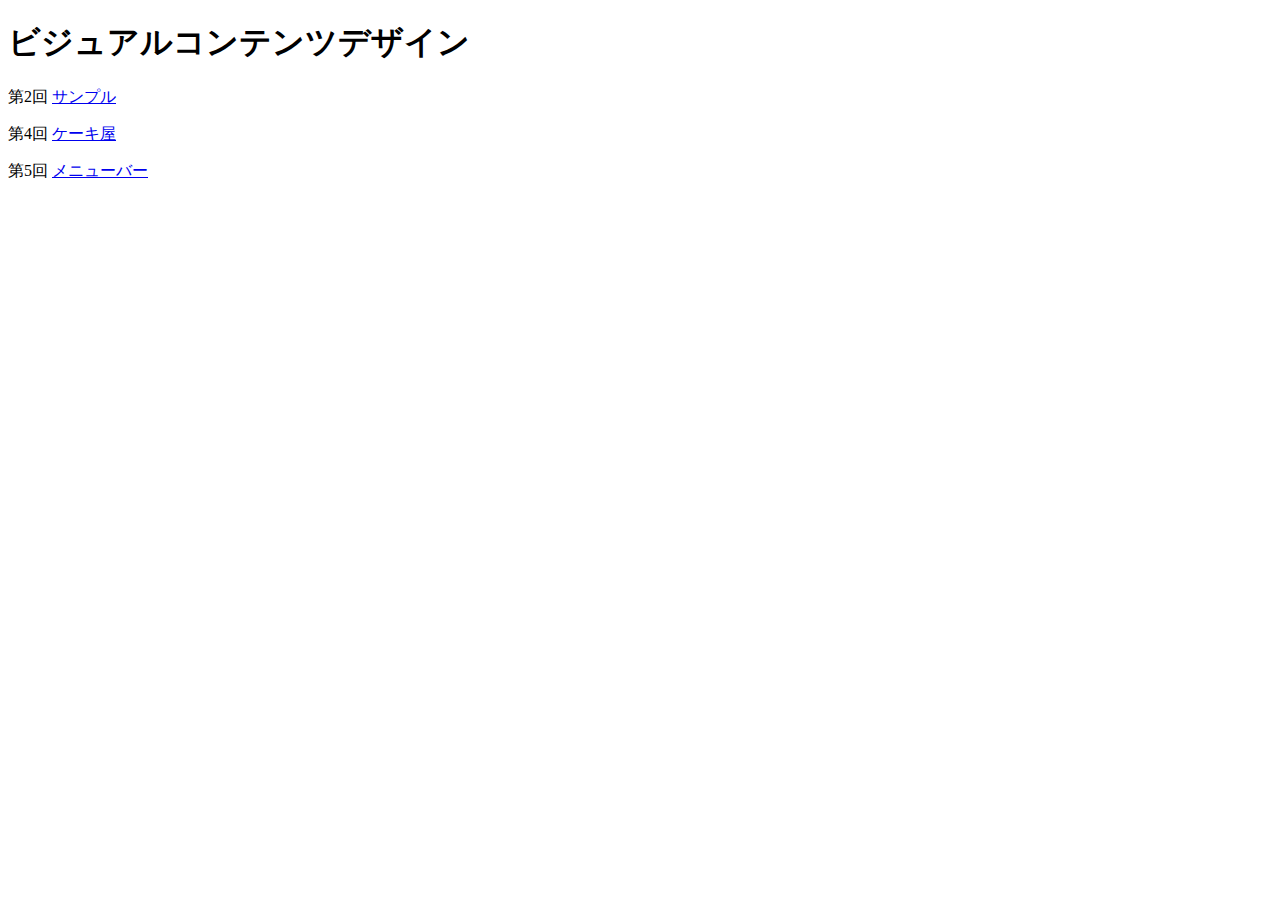
<file: index.html>
<!doctype html>
<html>
<head>
<meta charset="utf-8">
<title>ビジュアルコンテンツデザイン</title>
</head>

<body>
<h1>ビジュアルコンテンツデザイン</h1>
<p>第2回 <a href="第2回/サンプル.html">サンプル</a></p>
<p>第4回 <a href="第4回/div練習.html">ケーキ屋</a></p>
<p>第5回 <a href="第5回/テスト.html">メニューバー</a></p>
</body>
</html>
</file>
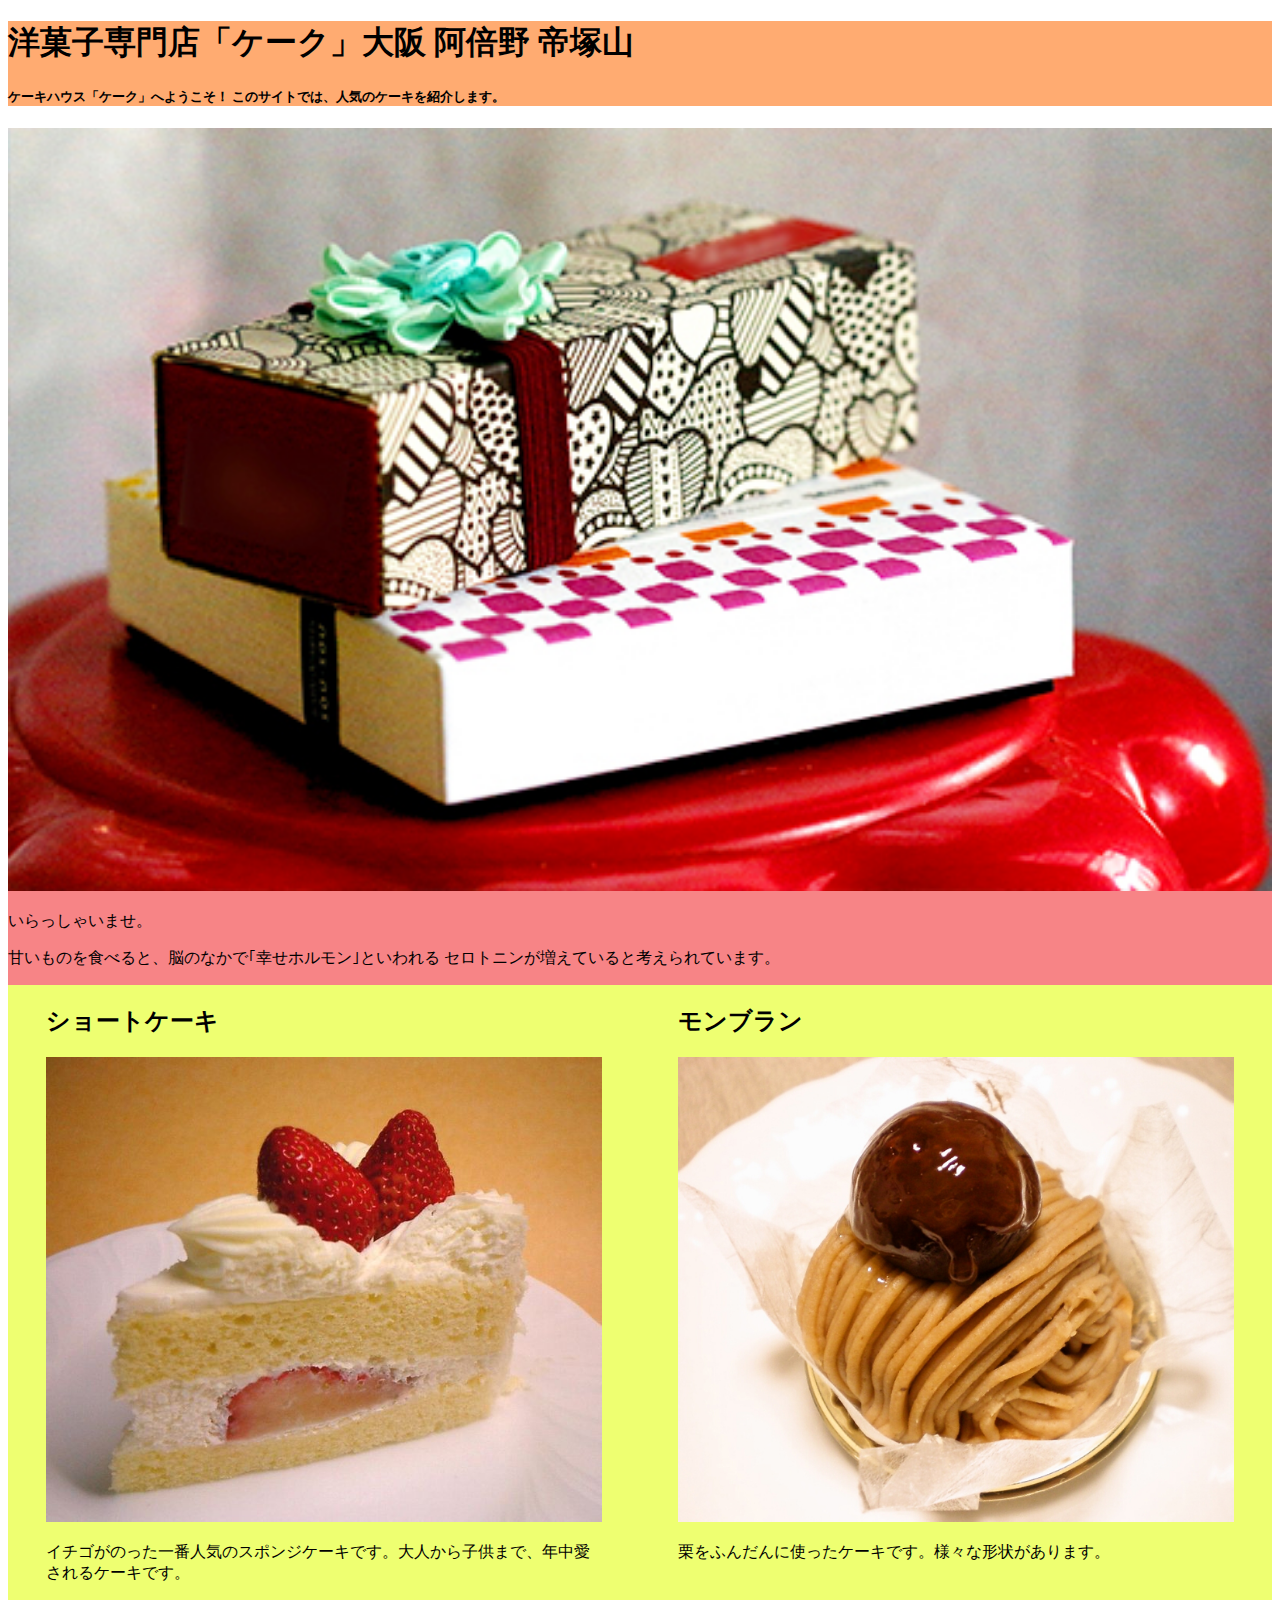
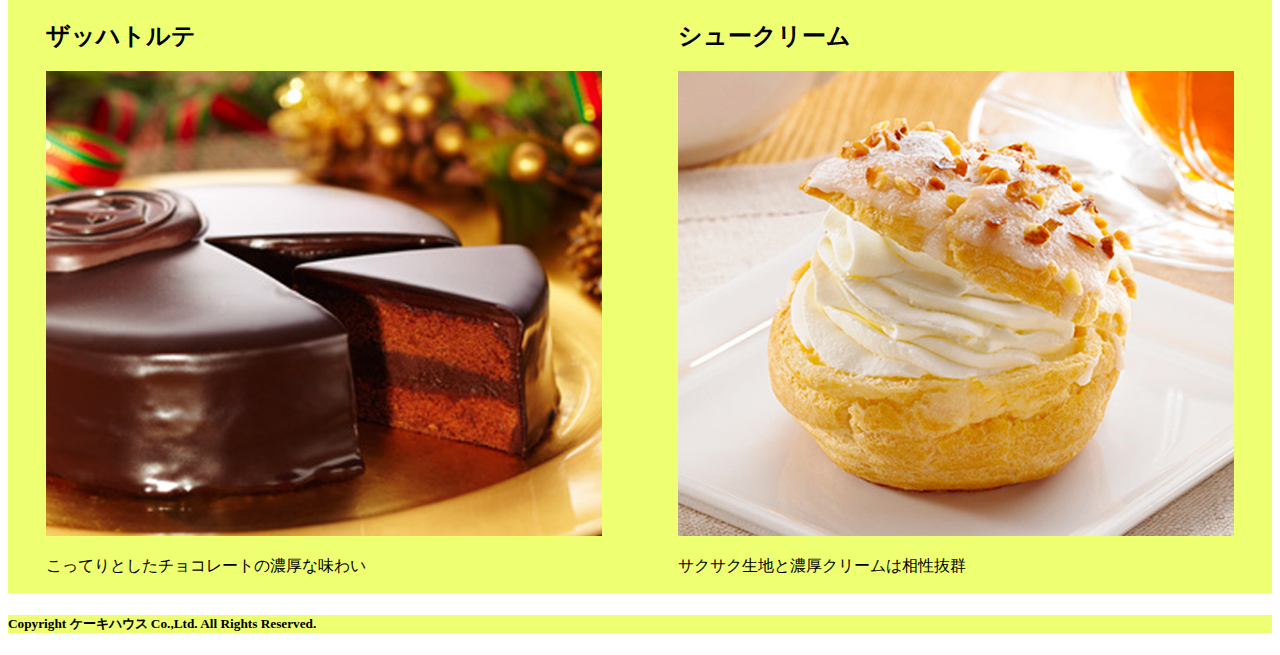
<file: 第4回/index.html>
<!doctype html>
<html>
<head>
	<meta charset="utf-8">
	<title>cake</title>
	<style type="text/css">
	img{
		width:100%;
	}
	.shop{
		background-color: #F78486;
		width: 100%;

	}
	.cakes{
		background-color: #EEFF71;
		float: left;
		width: 44%;
		padding-left: 3%;
		padding-right: 3%;
	}
	header {
    background-color: #FFAB71;
	}
	.wrap{
		background-color: #037386;
		display:flex;
		flex-wrap:wrap;
	}

	footer {
    background-color: #EEFF71;
	}
	</style>
</head>

<body>
	<header class="header">
		<p><h1>洋菓子専門店「ケーク」大阪 阿倍野 帝塚山</h1></p>
		<p><h5>ケーキハウス「ケーク」へようこそ！ このサイトでは、人気のケーキを紹介します。</h5></p>
	</header>

	<div class="wrap">
	<div class="shop">
		<img src="images/shop.jpg">
		<p>いらっしゃいませ。</p>
		<p>甘いものを食べると、脳のなかで｢幸せホルモン｣といわれる
		セロトニンが増えていると考えられています。</p>
	</div>

	  <div class="cakes">
			<h2>ショートケーキ</h2>
			<img src="images/cake01.jpg">
			<p>イチゴがのった一番人気のスポンジケーキです。大人から子供まで、年中愛されるケーキです。</p>
	  </div>
	  <div class="cakes">
			<h2>モンブラン</h2>
			<img src="images/cake02.jpg">
			<p>栗をふんだんに使ったケーキです。様々な形状があります。</p>
	  </div>
	  <div class="cakes">
			<h2>ザッハトルテ</h2>
			<img src="images/cake03.jpg">
			<p>こってりとしたチョコレートの濃厚な味わい</p>
	  </div>
	  <div class="cakes">
			<h2>シュークリーム</h2>
			<img src="images/cake04.jpg">
			<p>サクサク生地と濃厚クリームは相性抜群</p>
	  </div>
	</div>

	<footer class="footer">
		<h5>Copyright ケーキハウス Co.,Ltd. All Rights Reserved.</h5>
	</footer>
</body>
</html>
</file>
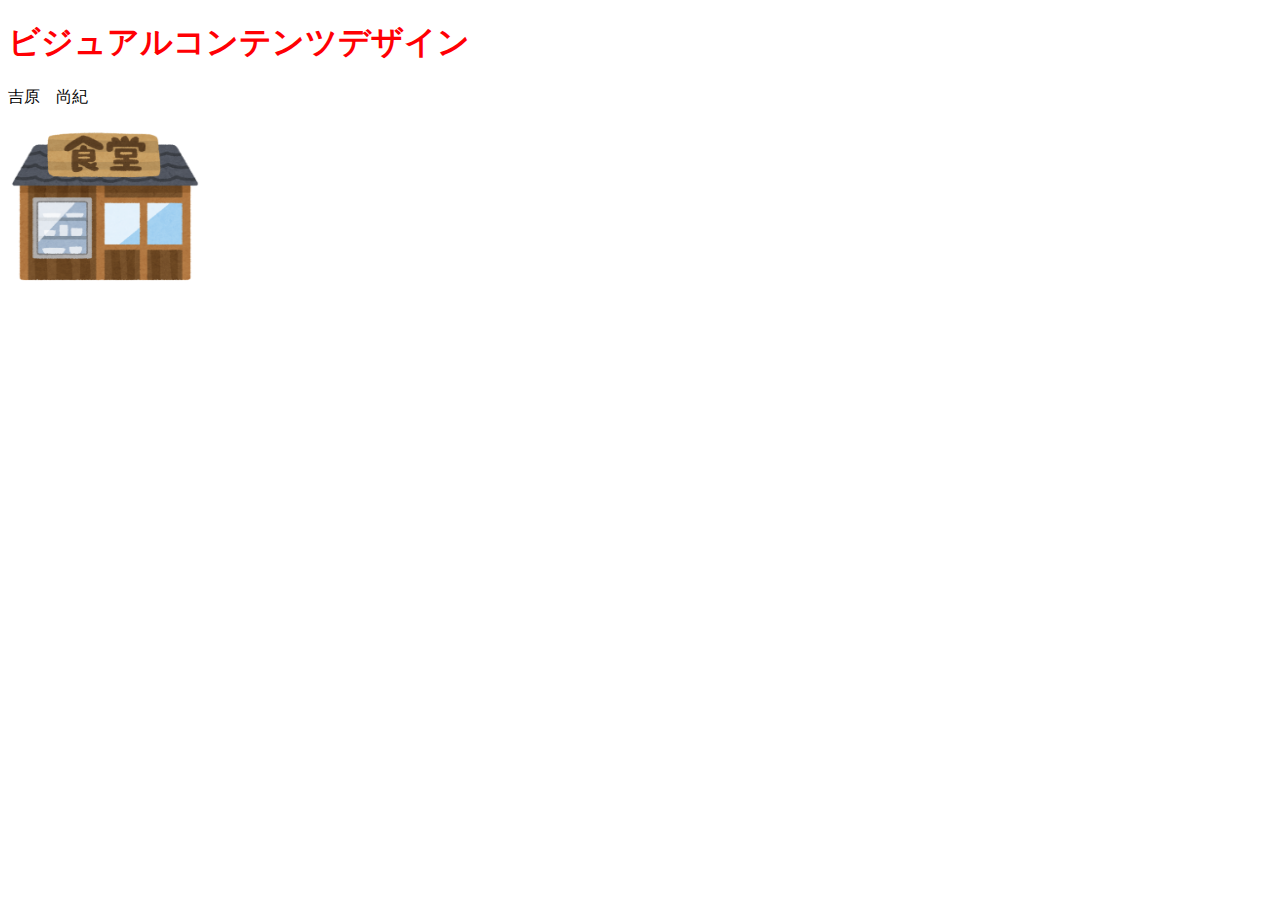
<file: 第2回/サンプル.html>
<!doctype html>
<html>
<head>
<meta charset="utf-8">
<title>sサンプル</title>
<link href="newcss.css" rel="stylesheet" type="text/css">
</head>

<body>
<h1>ビジュアルコンテンツデザイン</h1>
<p>吉原　尚紀</p>
<p><img src="飲食店.png" width="195" height="166" alt=""/></p>
</body>
</html>
</file>
<file: 第2回/newcss.css>
@charset "utf-8";
body h1 {
    color: #FF0004;
}
</file>
